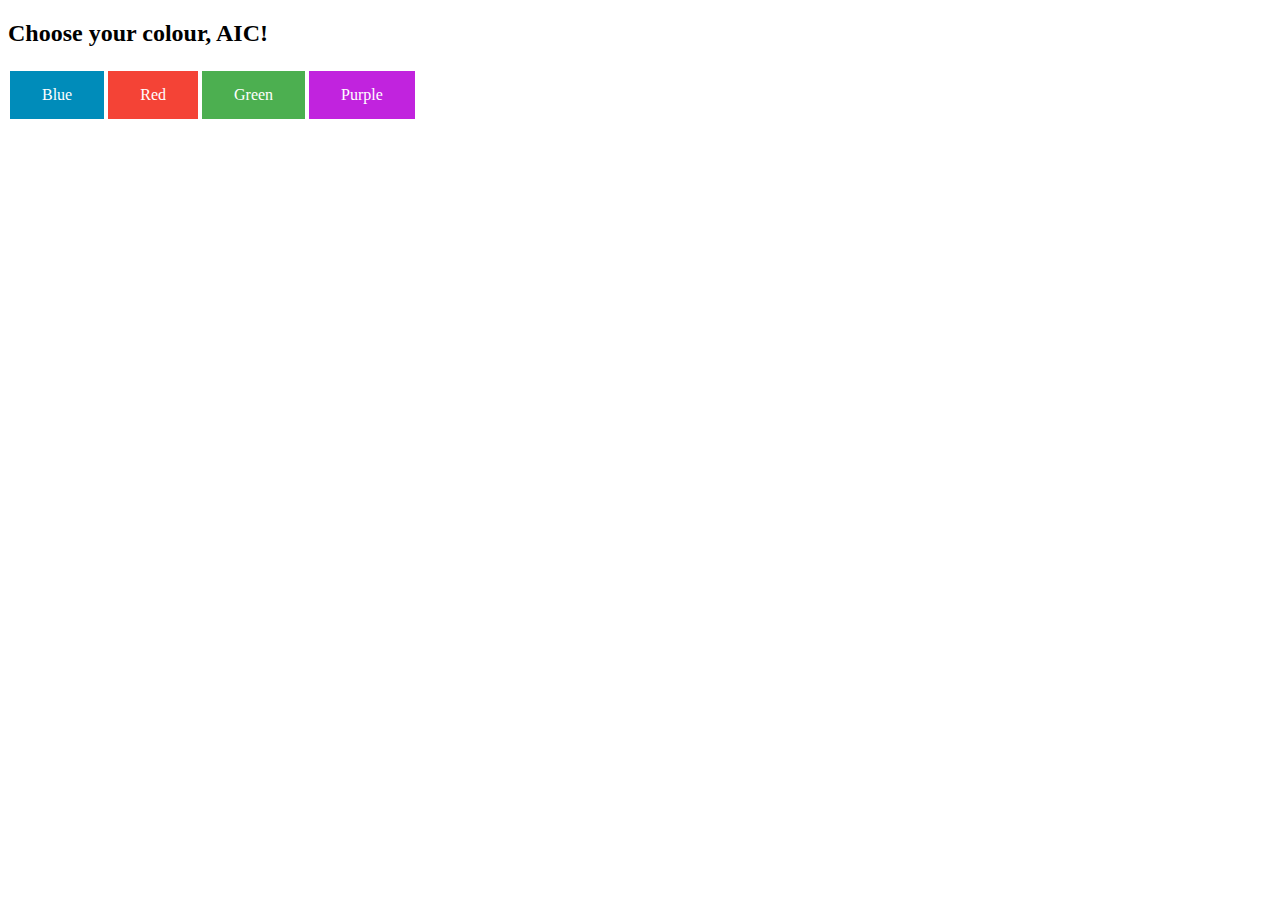
<file: index.html>
<!DOCTYPE html>
<html>
<head>
<style>
.button {
    border: none;
    color: white;
    padding: 15px 32px;
    text-align: center;
    text-decoration: none;
    display: inline-block;
    font-size: 16px;
    margin: 4px 2px;
    cursor: pointer;
}

.button1 {background-color: #008CBA;} /* Blue */
.button2 {background-color: #f44336;} /* Red */ 
.button3 {background-color: #4CAF50;} /* Green */
.button4 {background-color: #C123DE;} /* Purple */
</style>
</head>
<body>

<h2>Choose your colour, AIC!</h2>

<a class="button button1" href="blue.html">Blue</button>
<a class="button button2" href="red.html">Red</button>
<a class="button button3" href="green.html">Green</button>
<a class="button button4" href="purple.html">Purple</button>

</body>
</html>
</file>
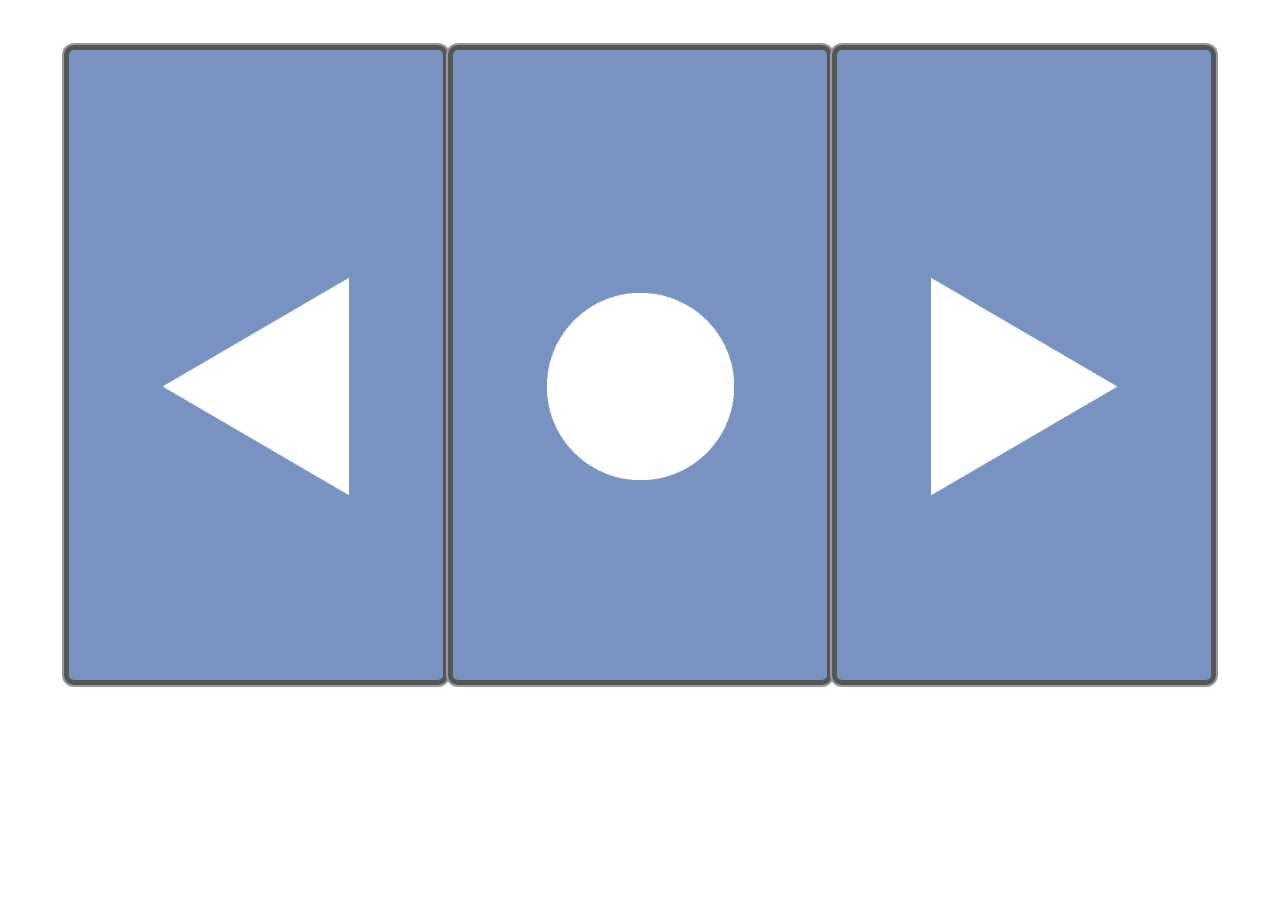
<file: black.html>
<!DOCTYPE html>
<html>
<head>
	<meta http-equiv="content-type" content="text/html; charset=utf-8" />
	<!-- set viewport to native resolution (android) - disable zoom !-->
   <meta 
       name="viewport" 
       content="target-densitydpi=device-dpi; width=device-width; initial-scale=1.0; maximum-scale=1.0; user-scalable=0;" 
    />

	<!-- load styles -->
	<link rel="stylesheet" href="AICstyles.CSS">

	<!-- shims -->
	<script src="./inc/shim/Base64.js" type="text/javascript"></script>
	<script src="./inc/shim/Base64binary.js" type="text/javascript"></script>
	<script src="./inc/shim/WebAudioAPI.js" type="text/javascript"></script>
	<!-- midi.js -->
	<script src="./js/midi/audioDetect.js" type="text/javascript"></script>
	<script src="./js/midi/gm.js" type="text/javascript"></script>
	<script src="./js/midi/loader.js" type="text/javascript"></script>
	<script src="./js/midi/plugin.audiotag.js" type="text/javascript"></script>
	<script src="./js/midi/plugin.webaudio.js" type="text/javascript"></script>
	<script src="./js/midi/plugin.webmidi.js" type="text/javascript"></script>
	<!-- utils -->
	<script src="./js/util/dom_request_xhr.js" type="text/javascript"></script>
	<script src="./js/util/dom_request_script.js" type="text/javascript"></script>
	
	<!-- catch long press on Android screens -->
	<script>
	function mynote(buttonpress) {
		if (buttonpress == "left") {
		   return 48;
		} else if (buttonpress == "center") {
		   return 50;
		} else {
		   return 52;
		}
	}
		
	window.onload = function () {
		MIDI.loadPlugin({
			soundfontUrl: "./soundfont/",
			instrument: "acoustic_grand_piano",
			onsuccess: function() {
				MIDI.setVolume(0, 127);
				MIDI.noteOn(0, 48, 127);
				MIDI.noteOff(0, 48);	  
			}
		});
	};

	window.oncontextmenu = function(event) {
    	event.preventDefault();
     	event.stopPropagation();
     	return false;
	};

	function playLNote() {MIDI.noteOn(0,mynote("left"),127)};
	function stopLNote() {MIDI.noteOff(0,mynote("left"))};
	function playMNote() {MIDI.noteOn(0,mynote("center"),127)};
	function stopMNote() {MIDI.noteOff(0,mynote("center"))};
	function playRNote() {MIDI.noteOn(0,mynote("right"),127)};
	function stopRNote() {MIDI.noteOff(0,mynote("right"))};
		
	</script>
</head>

<body>

<script>

</script>

<div style="display:table;">
<div class="myButton myButtonBlue" id="ButtonL" ontouchstart="playLNote()" ontouchend="stopLNote()"><img src="left.png" /></div>
<div class="myButton myButtonBlue" id="ButtonM" ontouchstart="playMNote()" ontouchend="stopMNote()"><img src="center.png" /></div>
<div class="myButton myButtonBlue" id="ButtonR" ontouchstart="playRNote()" ontouchend="stopRNote()"><img src="right.png" /></div>
</div>

</body>
</html>
</file>
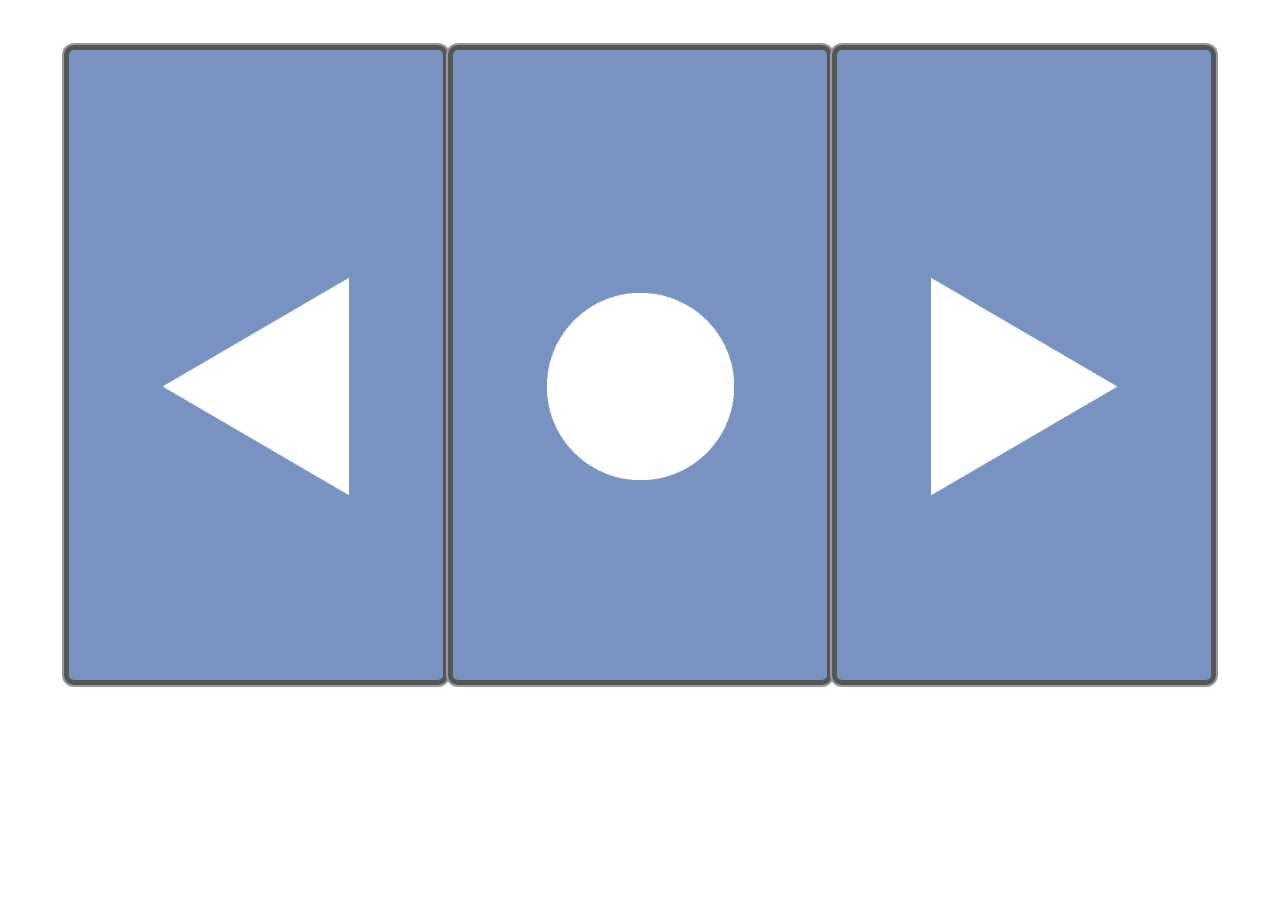
<file: blue.html>
<!DOCTYPE html>
<html>
<head>
	<meta http-equiv="content-type" content="text/html; charset=utf-8" />
	<!-- set viewport to native resolution (android) - disable zoom !-->
   <meta 
       name="viewport" 
       content="target-densitydpi=device-dpi; width=device-width; initial-scale=1.0; maximum-scale=1.0; user-scalable=0;" 
    />

	<!-- load styles -->
	<link rel="stylesheet" href="AICstyles.CSS">

	<!-- shims -->
	<script src="./inc/shim/Base64.js" type="text/javascript"></script>
	<script src="./inc/shim/Base64binary.js" type="text/javascript"></script>
	<script src="./inc/shim/WebAudioAPI.js" type="text/javascript"></script>
	<!-- midi.js -->
	<script src="./js/midi/audioDetect.js" type="text/javascript"></script>
	<script src="./js/midi/gm.js" type="text/javascript"></script>
	<script src="./js/midi/loader.js" type="text/javascript"></script>
	<script src="./js/midi/plugin.audiotag.js" type="text/javascript"></script>
	<script src="./js/midi/plugin.webaudio.js" type="text/javascript"></script>
	<script src="./js/midi/plugin.webmidi.js" type="text/javascript"></script>
	<!-- utils -->
	<script src="./js/util/dom_request_xhr.js" type="text/javascript"></script>
	<script src="./js/util/dom_request_script.js" type="text/javascript"></script>
	
	<!-- catch long press on Android screens -->
	<script>
	leftnote = 48;
	centernote = 50;
	rightnote = 52;


	function mynote(buttonpress) {
		if (buttonpress == "left") {
		   return leftnote;
		} else if (buttonpress == "center") {
		   return centernote;
		} else {
		   return rightnote;
		}
	}
		
	window.onload = function () {
		MIDI.loadPlugin({
			soundfontUrl: "./soundfont/",
			instrument: "acoustic_grand_piano",
			onsuccess: function() {
				MIDI.setVolume(0, 127);
				window.alert("C4, D4, E4 loaded!");	  
			}
		});
	};

	window.oncontextmenu = function(event) {
    	event.preventDefault();
     	event.stopPropagation();
     	return false;
	};

	function playLNote() {MIDI.noteOn(0,mynote("left"),127)};
	function stopLNote() {MIDI.noteOff(0,mynote("left"))};
	function playMNote() {MIDI.noteOn(0,mynote("center"),127)};
	function stopMNote() {MIDI.noteOff(0,mynote("center"))};
	function playRNote() {MIDI.noteOn(0,mynote("right"),127)};
	function stopRNote() {MIDI.noteOff(0,mynote("right"))};
		
	</script>
</head>

<body>

<script>

</script>

<div style="display:table;">
<div class="myButton myButtonBlue" id="ButtonL" ontouchstart="playLNote()" ontouchend="stopLNote()"><img src="left.png" /></div>
<div class="myButton myButtonBlue" id="ButtonM" ontouchstart="playMNote()" ontouchend="stopMNote()"><img src="center.png" /></div>
<div class="myButton myButtonBlue" id="ButtonR" ontouchstart="playRNote()" ontouchend="stopRNote()"><img src="right.png" /></div>
</div>

</body>
</html>
</file>
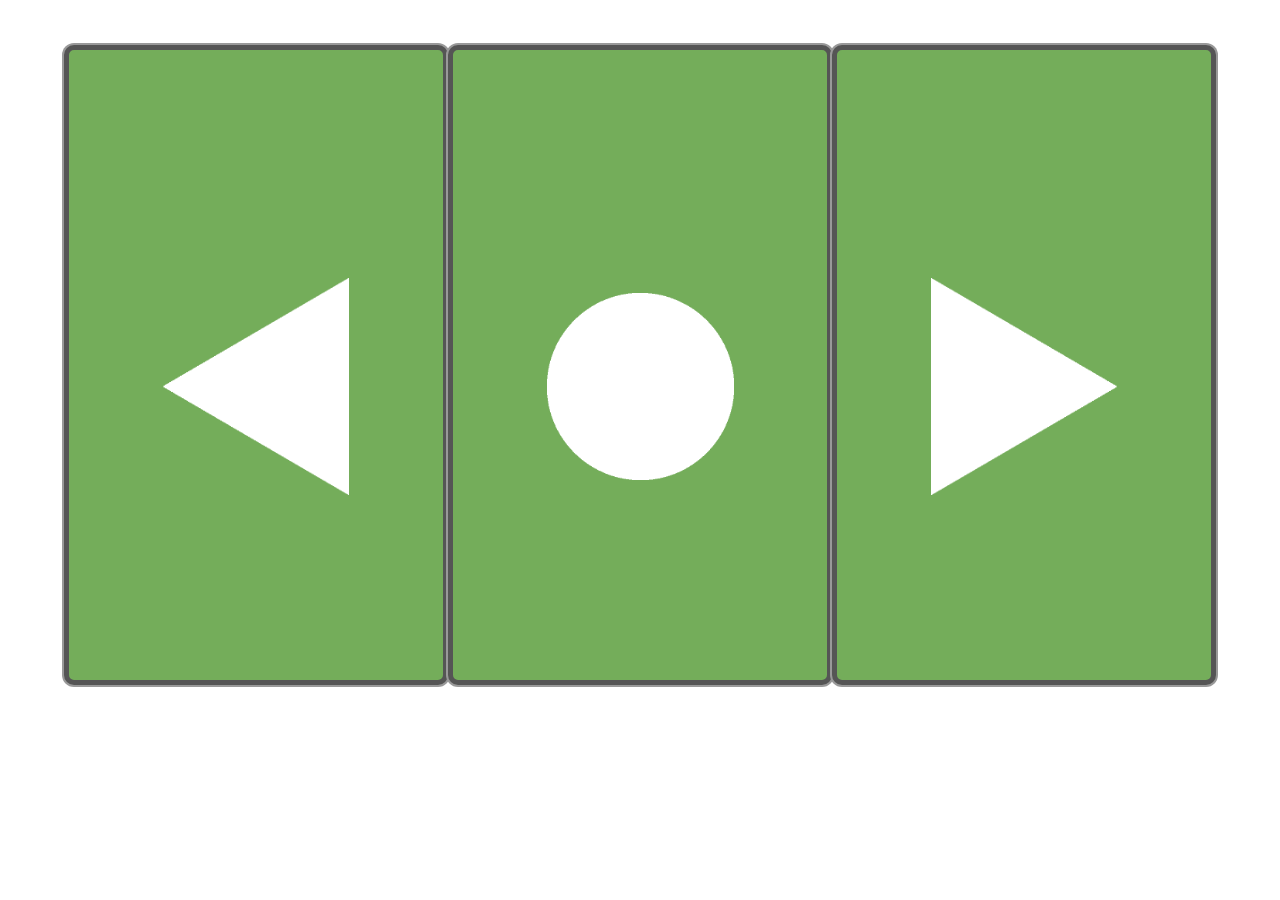
<file: green.html>
<!DOCTYPE html>
<html>
<head>
	<meta http-equiv="content-type" content="text/html; charset=utf-8" />
	<!-- set viewport to native resolution (android) - disable zoom !-->
   <meta 
       name="viewport" 
       content="target-densitydpi=device-dpi; width=device-width; initial-scale=1.0; maximum-scale=1.0; user-scalable=0;" 
    />

	<!-- load styles -->
	<link rel="stylesheet" href="AICstyles.CSS">

	<!-- shims -->
	<script src="./inc/shim/Base64.js" type="text/javascript"></script>
	<script src="./inc/shim/Base64binary.js" type="text/javascript"></script>
	<script src="./inc/shim/WebAudioAPI.js" type="text/javascript"></script>
	<!-- midi.js -->
	<script src="./js/midi/audioDetect.js" type="text/javascript"></script>
	<script src="./js/midi/gm.js" type="text/javascript"></script>
	<script src="./js/midi/loader.js" type="text/javascript"></script>
	<script src="./js/midi/plugin.audiotag.js" type="text/javascript"></script>
	<script src="./js/midi/plugin.webaudio.js" type="text/javascript"></script>
	<script src="./js/midi/plugin.webmidi.js" type="text/javascript"></script>
	<!-- utils -->
	<script src="./js/util/dom_request_xhr.js" type="text/javascript"></script>
	<script src="./js/util/dom_request_script.js" type="text/javascript"></script>
	
	<!-- catch long press on Android screens -->
	<script>
	leftnote = 59;
	centernote = 60;
	rightnote = 62;


	function mynote(buttonpress) {
		if (buttonpress == "left") {
		   return leftnote;
		} else if (buttonpress == "center") {
		   return centernote;
		} else {
		   return rightnote;
		}
	}
		
	window.onload = function () {
		MIDI.loadPlugin({
			soundfontUrl: "./soundfont/",
			instrument: "acoustic_grand_piano",
			onsuccess: function() {
				MIDI.setVolume(0, 127);
				window.alert("B5, C5, D5 loaded!");	
	  
			}
		});
	};

	window.oncontextmenu = function(event) {
    	event.preventDefault();
     	event.stopPropagation();
     	return false;
	};

	function playLNote() {MIDI.noteOn(0,mynote("left"),127)};
	function stopLNote() {MIDI.noteOff(0,mynote("left"))};
	function playMNote() {MIDI.noteOn(0,mynote("center"),127)};
	function stopMNote() {MIDI.noteOff(0,mynote("center"))};
	function playRNote() {MIDI.noteOn(0,mynote("right"),127)};
	function stopRNote() {MIDI.noteOff(0,mynote("right"))};
		
	</script>
</head>

<body>

<script>

</script>

<div style="display:table;">
<div class="myButton myButtonGreen" id="ButtonL" ontouchstart="playLNote()" ontouchend="stopLNote()"><img src="left.png" /></div>
<div class="myButton myButtonGreen" id="ButtonM" ontouchstart="playMNote()" ontouchend="stopMNote()"><img src="center.png" /></div>
<div class="myButton myButtonGreen" id="ButtonR" ontouchstart="playRNote()" ontouchend="stopRNote()"><img src="right.png" /></div>
</div>

</body>
</html>
</file>
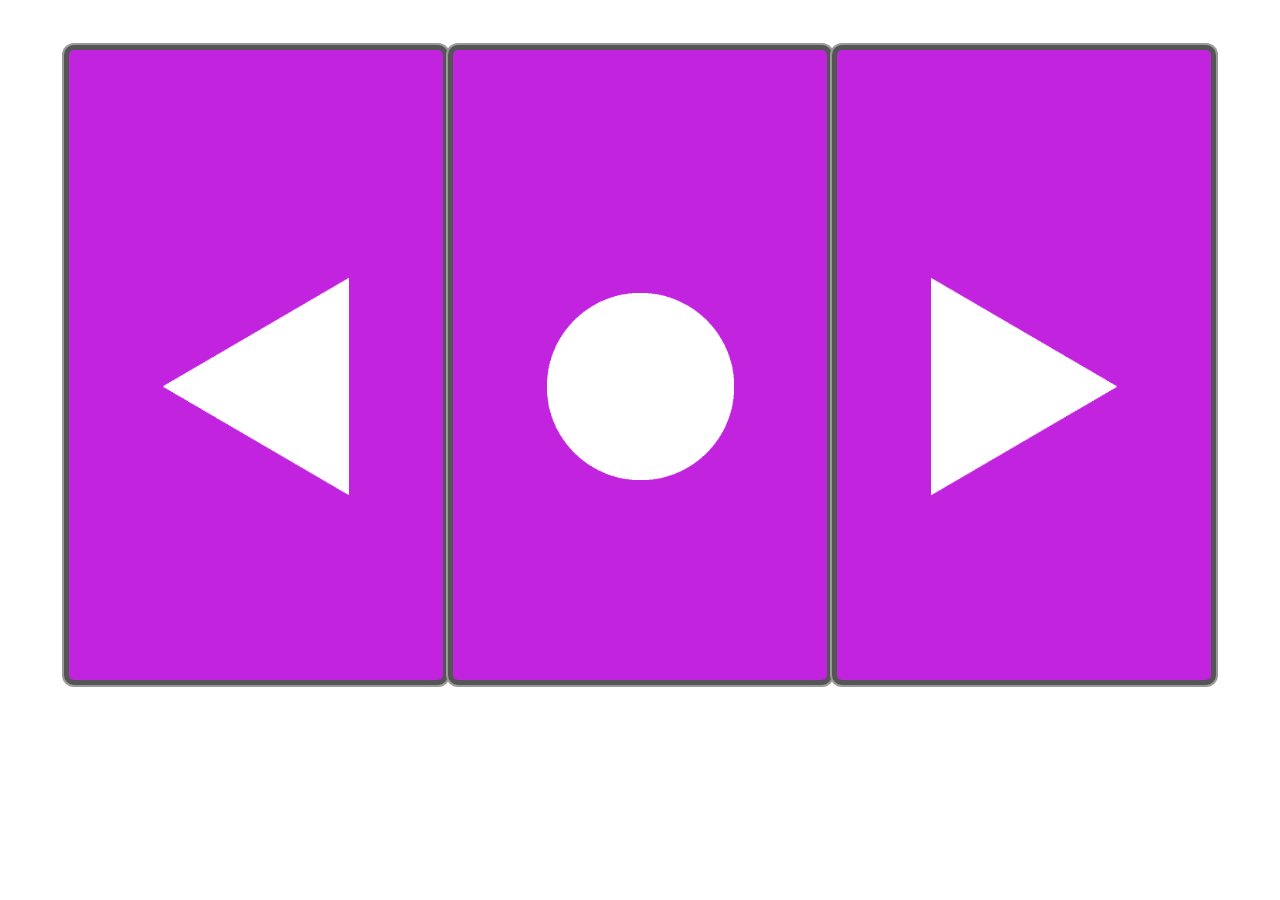
<file: purple.html>
<!DOCTYPE html>
<html>
<head>
	<meta http-equiv="content-type" content="text/html; charset=utf-8" />
	<!-- set viewport to native resolution (android) - disable zoom !-->
   <meta 
       name="viewport" 
       content="target-densitydpi=device-dpi; width=device-width; initial-scale=1.0; maximum-scale=1.0; user-scalable=0;" 
    />

	<!-- load styles -->
	<link rel="stylesheet" href="AICstyles.CSS">

	<!-- shims -->
	<script src="./inc/shim/Base64.js" type="text/javascript"></script>
	<script src="./inc/shim/Base64binary.js" type="text/javascript"></script>
	<script src="./inc/shim/WebAudioAPI.js" type="text/javascript"></script>
	<!-- midi.js -->
	<script src="./js/midi/audioDetect.js" type="text/javascript"></script>
	<script src="./js/midi/gm.js" type="text/javascript"></script>
	<script src="./js/midi/loader.js" type="text/javascript"></script>
	<script src="./js/midi/plugin.audiotag.js" type="text/javascript"></script>
	<script src="./js/midi/plugin.webaudio.js" type="text/javascript"></script>
	<script src="./js/midi/plugin.webmidi.js" type="text/javascript"></script>
	<!-- utils -->
	<script src="./js/util/dom_request_xhr.js" type="text/javascript"></script>
	<script src="./js/util/dom_request_script.js" type="text/javascript"></script>
	
	<!-- catch long press on Android screens -->
	<script>
	leftnote = 64;
	centernote = 65;
	rightnote = 67;


	function mynote(buttonpress) {
		if (buttonpress == "left") {
		   return leftnote;
		} else if (buttonpress == "center") {
		   return centernote;
		} else {
		   return rightnote;
		}
	}
		
	window.onload = function () {
		MIDI.loadPlugin({
			soundfontUrl: "./soundfont/",
			instrument: "acoustic_grand_piano",
			onsuccess: function() {
				MIDI.setVolume(0, 127);
				window.alert("E5, F5, G5 loaded!");	  
	  
			}
		});
	};

	window.oncontextmenu = function(event) {
    	event.preventDefault();
     	event.stopPropagation();
     	return false;
	};

	function playLNote() {MIDI.noteOn(0,mynote("left"),127)};
	function stopLNote() {MIDI.noteOff(0,mynote("left"))};
	function playMNote() {MIDI.noteOn(0,mynote("center"),127)};
	function stopMNote() {MIDI.noteOff(0,mynote("center"))};
	function playRNote() {MIDI.noteOn(0,mynote("right"),127)};
	function stopRNote() {MIDI.noteOff(0,mynote("right"))};
		
	</script>
</head>

<body>

<script>

</script>

<div style="display:table;">
<div class="myButton myButtonPurple" id="ButtonL" ontouchstart="playLNote()" ontouchend="stopLNote()"><img src="left.png" /></div>
<div class="myButton myButtonPurple" id="ButtonM" ontouchstart="playMNote()" ontouchend="stopMNote()"><img src="center.png" /></div>
<div class="myButton myButtonPurple" id="ButtonR" ontouchstart="playRNote()" ontouchend="stopRNote()"><img src="right.png" /></div>
</div>

</body>
</html>
</file>
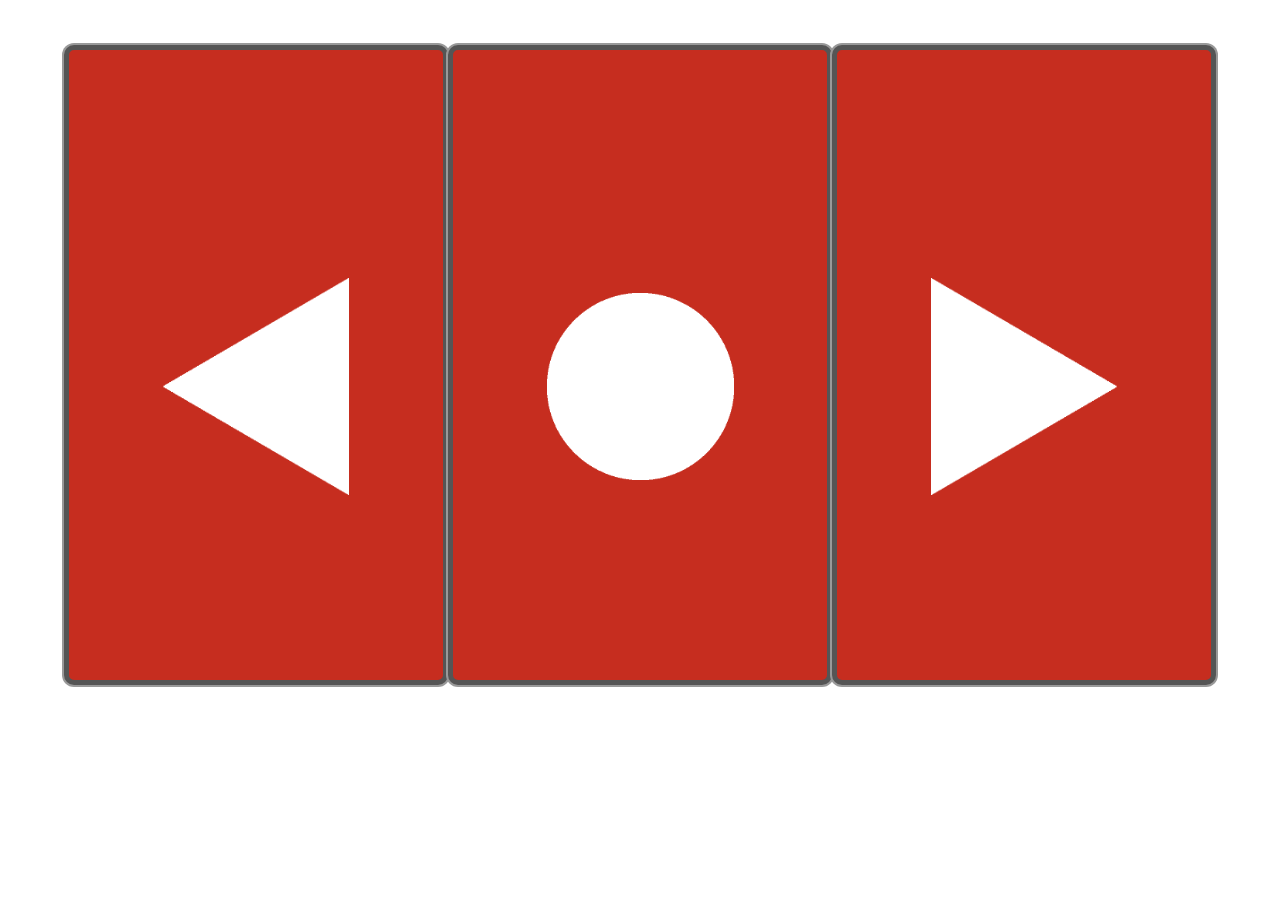
<file: red.html>
<!DOCTYPE html>
<html>
<head>
	<meta http-equiv="content-type" content="text/html; charset=utf-8" />
	<!-- set viewport to native resolution (android) - disable zoom !-->
   <meta 
       name="viewport" 
       content="target-densitydpi=device-dpi; width=device-width; initial-scale=1.0; maximum-scale=1.0; user-scalable=0;" 
    />

	<!-- load styles -->
	<link rel="stylesheet" href="AICstyles.CSS">

	<!-- shims -->
	<script src="./inc/shim/Base64.js" type="text/javascript"></script>
	<script src="./inc/shim/Base64binary.js" type="text/javascript"></script>
	<script src="./inc/shim/WebAudioAPI.js" type="text/javascript"></script>
	<!-- midi.js -->
	<script src="./js/midi/audioDetect.js" type="text/javascript"></script>
	<script src="./js/midi/gm.js" type="text/javascript"></script>
	<script src="./js/midi/loader.js" type="text/javascript"></script>
	<script src="./js/midi/plugin.audiotag.js" type="text/javascript"></script>
	<script src="./js/midi/plugin.webaudio.js" type="text/javascript"></script>
	<script src="./js/midi/plugin.webmidi.js" type="text/javascript"></script>
	<!-- utils -->
	<script src="./js/util/dom_request_xhr.js" type="text/javascript"></script>
	<script src="./js/util/dom_request_script.js" type="text/javascript"></script>
	
	<!-- catch long press on Android screens -->
	<script>
	leftnote = 53;
	centernote = 55;
	rightnote = 57;


	function mynote(buttonpress) {
		if (buttonpress == "left") {
		   return leftnote;
		} else if (buttonpress == "center") {
		   return centernote;
		} else {
		   return rightnote;
		}
	}
		
	window.onload = function () {
		MIDI.loadPlugin({
			soundfontUrl: "./soundfont/",
			instrument: "acoustic_grand_piano",
			onsuccess: function() {
				MIDI.setVolume(0, 127);
				window.alert("F4, G4, A5 loaded!");	
	  
			}
		});
	};

	window.oncontextmenu = function(event) {
    	event.preventDefault();
     	event.stopPropagation();
     	return false;
	};

	function playLNote() {MIDI.noteOn(0,mynote("left"),127)};
	function stopLNote() {MIDI.noteOff(0,mynote("left"))};
	function playMNote() {MIDI.noteOn(0,mynote("center"),127)};
	function stopMNote() {MIDI.noteOff(0,mynote("center"))};
	function playRNote() {MIDI.noteOn(0,mynote("right"),127)};
	function stopRNote() {MIDI.noteOff(0,mynote("right"))};
		
	</script>
</head>

<body>

<script>

</script>

<div style="display:table;">
<div class="myButton myButtonRed" id="ButtonL" ontouchstart="playLNote()" ontouchend="stopLNote()"><img src="left.png" /></div>
<div class="myButton myButtonRed" id="ButtonM" ontouchstart="playMNote()" ontouchend="stopMNote()"><img src="center.png" /></div>
<div class="myButton myButtonRed" id="ButtonR" ontouchstart="playRNote()" ontouchend="stopRNote()"><img src="right.png" /></div>
</div>

</body>
</html>
</file>
<file: AICstyles.CSS>
/* Default CSS */
/* Generated by the CoffeeCup HTML Editor - www.coffeecup.com */

html { overflow:hidden; }

body { margin: 5vh 5vw 5vh 5vw;}

.myButton {
	-moz-box-shadow: 0px 0px 0px 2px #9fb4f2;
	-webkit-box-shadow: 0px 0px 0px 2px #9fb4f2;
	box-shadow: 0px 0px 0px 2px #999999;
	-moz-border-radius:10px;
	-webkit-border-radius:10px;
	border-radius:10px;
	border:5px solid #555555;
	cursor:pointer;
	color:#ffffff;
	font-family:Arial;
	font-size:30vh;
	text-decoration:none;
	text-shadow:0px 1px 0px #283966;
    text-align:center;
    display: table-cell;
    position: relative;
    top: 0px;
	height: 70vh;
	width: 30vw;
    vertical-align:middle;
    user-select:none;
}

.myButtonBlue {
	background-color:#7892c2;
}

.myButtonBlue:active {
	background-color:#476e9e;
}

.myButtonRed {
	background-color:#c62d1f;
}

.myButtonRed:active {
	background-color:#f24437;
}

.myButtonGreen {
	background-color:#74ad5a;
}

.myButtonGreen:active {
	background-color:#68a54b;
}

.myButtonPurple {
	background-color:#c123de;
}

.myButtonPurple:active {
	background-color:#a20bd;
}




img {
    max-height:80%;
    max-width:50%;
    vertical-align:middle;
}
</file>
